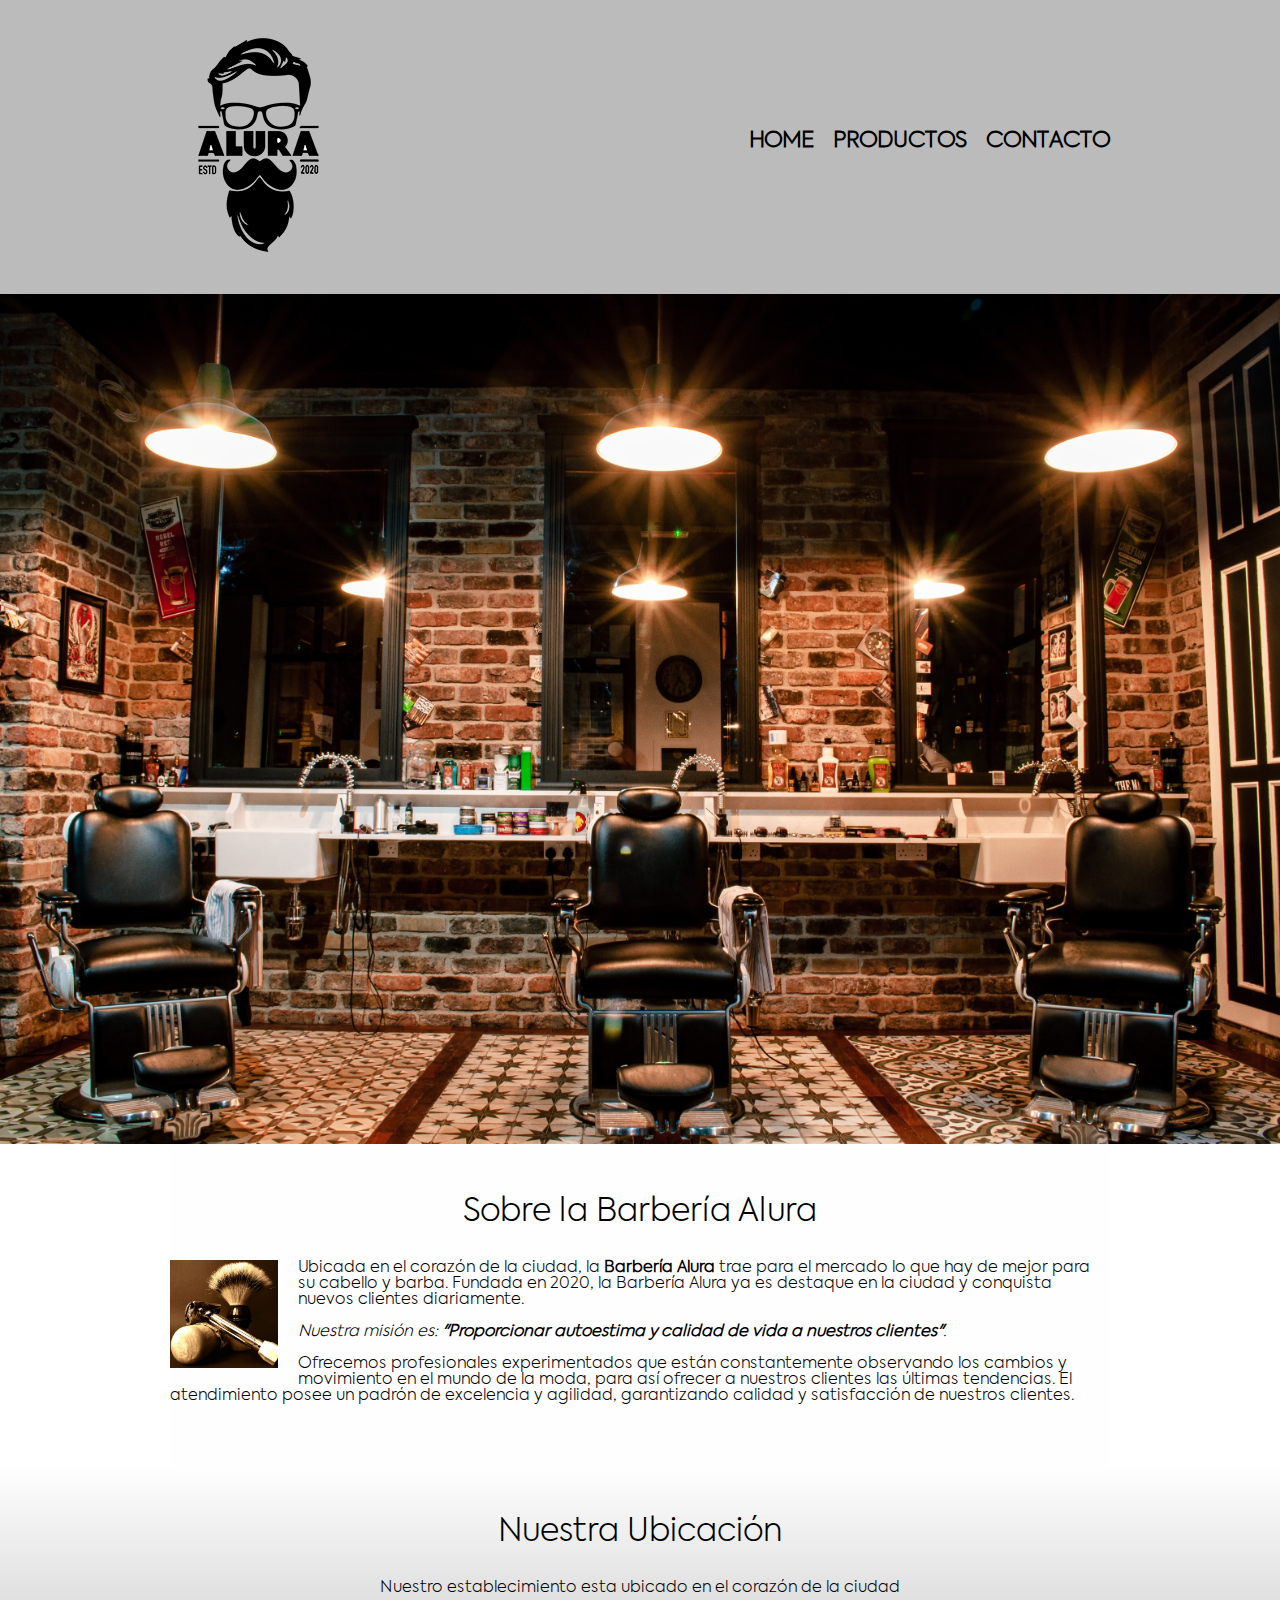
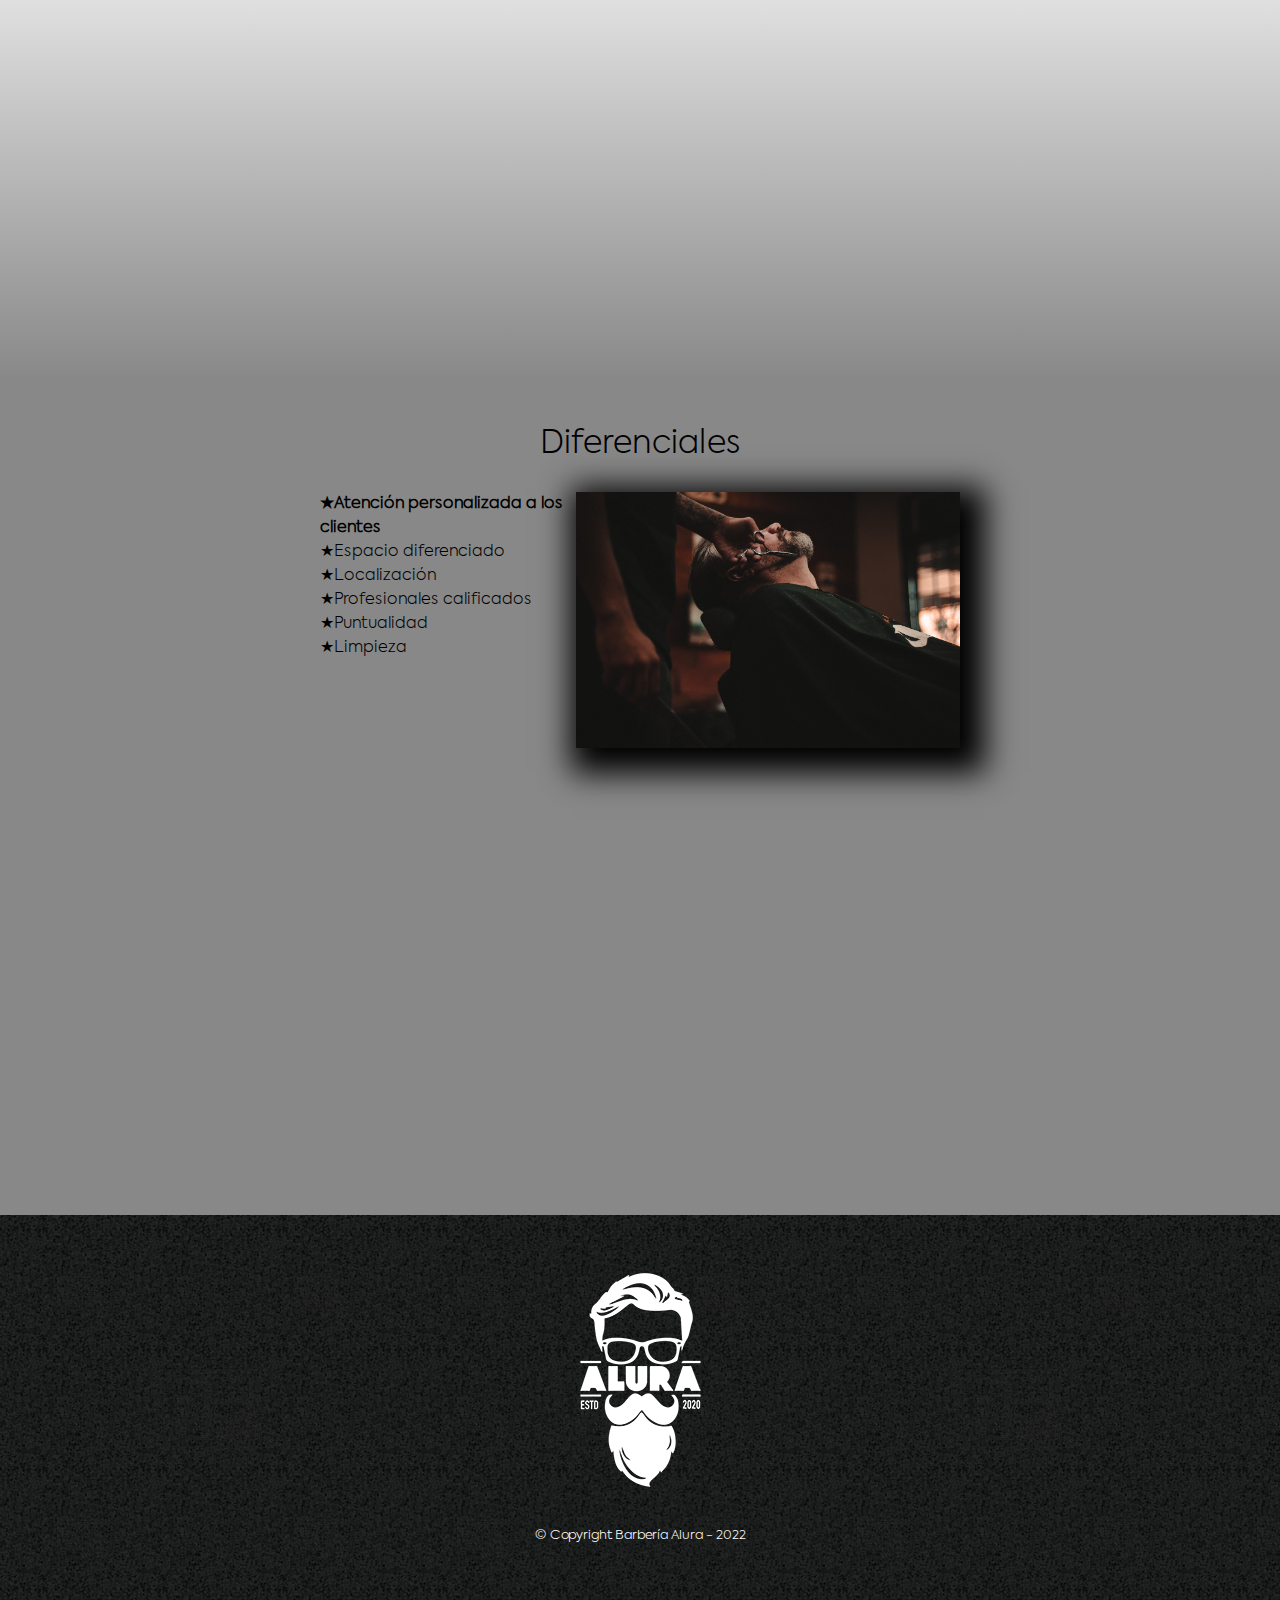
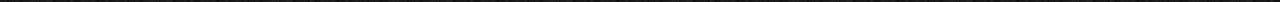
<file: BarberiaAlura2022/index.html>
<!DOCTYPE html>
<html lang="es">
  <head>
    <meta charset="utf-8">
    <meta name="viewport" content="width=device-width">
    <title>Barbería Alura</title>
    <link rel="stylesheet" href="reset.css">
    <link rel="stylesheet" href="style.css">
  </head>

  <body>
    <header>
      <div class="caja">
        <h1><img src="imagenes/logo.png" alt="Logo de Barbería Alura"></h1>
        <nav>
          <ul>
            <li><a href="index.html">Home</a></li>
            <li><a href="productos.html">Productos</a></li>
            <li><a href="contacto.html">Contacto</a></li>
          </ul>
        </nav>
      </div>
    </header>

    <img class="banner" src="banner/banner.jpeg">

    <main>
      <section class="principal">

        <h2 class="titulo-principal">Sobre la Barbería Alura</h2>

        <img class="utensilios" src="imagenes/utensilios.jpg" alt="Utensilios de un barbero.">

        <p>Ubicada en el corazón de la ciudad, la <strong>Barbería Alura</strong> trae para el mercado lo que hay de mejor para su cabello y barba. Fundada en 2020, la Barbería Alura ya es destaque en la ciudad y conquista nuevos clientes diariamente.</p>

        <p id="mision"><em>Nuestra misión es: <strong>"Proporcionar autoestima y calidad de vida a nuestros clientes"</strong>.</em></p>

        <p>Ofrecemos profesionales experimentados que están constantemente observando los cambios y movimiento en el mundo de la moda, para así ofrecer a nuestros clientes las últimas tendencias. El atendimiento posee un padrón de excelencia y agilidad, garantizando calidad y satisfacción de nuestros clientes. </p>

      </section>

      <section class="mapa">
        <h3 class="titulo-principal">Nuestra Ubicación</h3>
        <p>Nuestro establecimiento esta ubicado en el corazón de la ciudad</p>

        <div class="mapa-contenido">
          <iframe src="https://www.google.com/maps/embed?pb=!1m18!1m12!1m3!1d3656.4499774664737!2d-46.63452058441868!3d-23.58818986847004!2m3!1f0!2f0!3f0!3m2!1i1024!2i768!4f13.1!3m3!1m2!1s0x94ce5a2b2ed7f3a1%3A0xab35da2f5ca62674!2sCaelum%20-%20Education%20and%20Innovation!5e0!3m2!1ses!2spe!4v1670798376362!5m2!1ses!2spe" width="100%" height="300" style="border:0;" allowfullscreen="" loading="lazy" referrerpolicy="no-referrer-when-downgrade"></iframe>
        </div>
      </section>

      <section class="diferenciales">
        <h3 class="titulo-principal">Diferenciales</h3>

        <div class="contenido-diferenciales">
          <ul class="lista-diferenciales">
            <li class="items">Atención personalizada a los clientes</li>
            <li class="items">Espacio diferenciado</li>
            <li class="items">Localización</li>
            <li class="items">Profesionales calificados</li>
            <li class="items">Puntualidad</li>
            <li class="items">Limpieza</li>
          </ul><img src="diferenciales/diferenciales.jpg" class="imagen-diferenciales">
        </div>

        <div class="video">
          <iframe width="100%" height="315" src="https://www.youtube.com/embed/wcVVXUV0YUY" title="YouTube video player" frameborder="0" allow="accelerometer; autoplay; clipboard-write; encrypted-media; gyroscope; picture-in-picture" allowfullscreen></iframe>
        </div>
      </section>

    </main>

    <footer>
      <img src="imagenes/logo-blanco.png" alt="Logo de Barbería Alura">
      <p class="copyright">&copy Copyright Barbería Alura - 2022</p>
    </footer>
  </body>
</html>
</file>
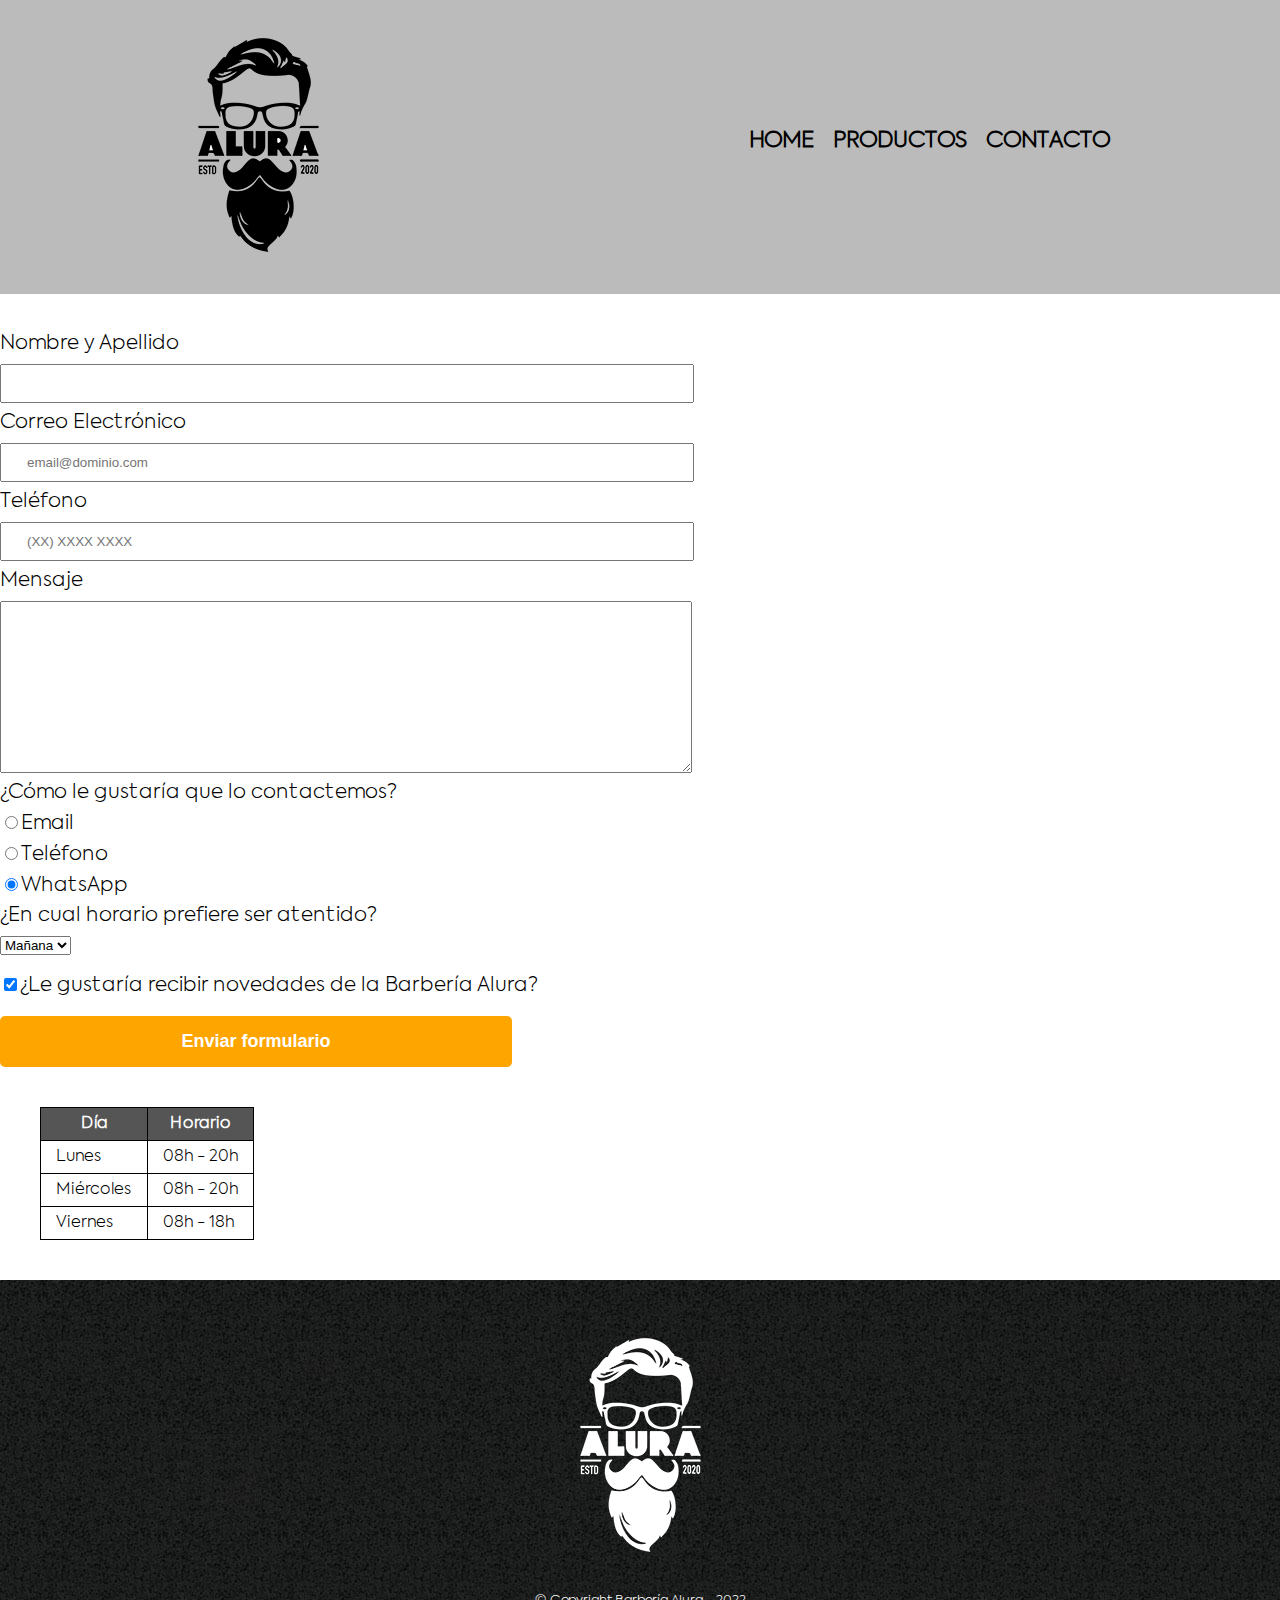
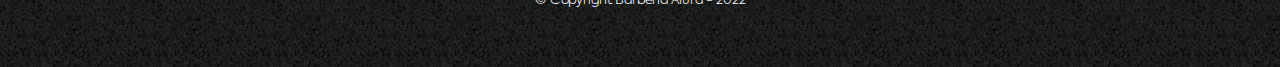
<file: BarberiaAlura2022/contacto.html>
<!DOCTYPE html>
<html lang="es">
  <head>
    <meta charset="utf-8">
    <title>Contacto - Barbería Alura</title>
    <link rel="stylesheet" href="reset.css">
    <link rel="stylesheet" href="style.css">
  </head>
  <body>
    <header>
      <div class="caja">
        <h1><img src="imagenes/logo.png" alt="Logo de Barbería Alura"></h1>
        <nav>
          <ul>
            <li><a href="index.html">Home</a></li>
            <li><a href="productos.html">Productos</a></li>
            <li><a href="contacto.html">Contacto</a></li>
          </ul>
        </nav>
      </div>
    </header>
    <main>
      <form>
        <label for="nombreApellido">Nombre y Apellido</label>
        <input type="text" id="nombreApellido" class="input-padron" required>

        <label for="correoElectronico">Correo Electrónico</label>
        <input type="email" id="correoElectronico" class="input-padron" required placeholder="email@dominio.com">

        <label for="telefono">Teléfono</label>
        <input type="tel" id="telefono" class="input-padron" required placeholder="(XX) XXXX XXXX">

        <label for="mensaje">Mensaje</label>
        <textarea id="mensaje" rows="10" cols="70" class="input-padron" required></textarea>

        <fieldset>
          <legend>¿Cómo le gustaría que lo contactemos?</legend>

          <label for="radio-email"><input type="radio" name="contacto" value="email" id="radio-email">Email</label>
          <label for="radio-telf"><input type="radio" name="contacto" value="telf" id="radio-telf">Teléfono</label>
          <label for="radio-wsp"><input type="radio" name="contacto" value="wsp" id="radio-wsp" checked>WhatsApp</label>
        </fieldset>

        <fieldset>
          <legend>¿En cual horario prefiere ser atentido?</legend>
          <select>
            <option>Mañana</option>
            <option>Tarde</option>
            <option>Noche</option>
          </select>
        </fieldset>

        <label class="checkbox"><input type="checkbox" checked>¿Le gustaría recibir novedades de la Barbería Alura?</label>
        <input type="submit" value="Enviar formulario" class="enviar">

      </form>
      <table>
        <thead>
          <tr>
            <th>Día</th>
            <th>Horario</th>
          </tr>
        </thead>
        <tbody>
          <tr>
            <td>Lunes</td>
            <td>08h - 20h</td>
          </tr>
          <tr>
            <td>Miércoles</td>
            <td>08h - 20h</td>
          </tr>
          <tr>
            <td>Viernes</td>
            <td>08h - 18h</td>
          </tr>
        </tbody>
      </table>

    </main>

    <footer>
      <img src="imagenes/logo-blanco.png" alt="Logo de Barbería Alura">
      <p class="copyright">&copy Copyright Barbería Alura - 2022</p>
    </footer>
  </body>
</html>
</file>
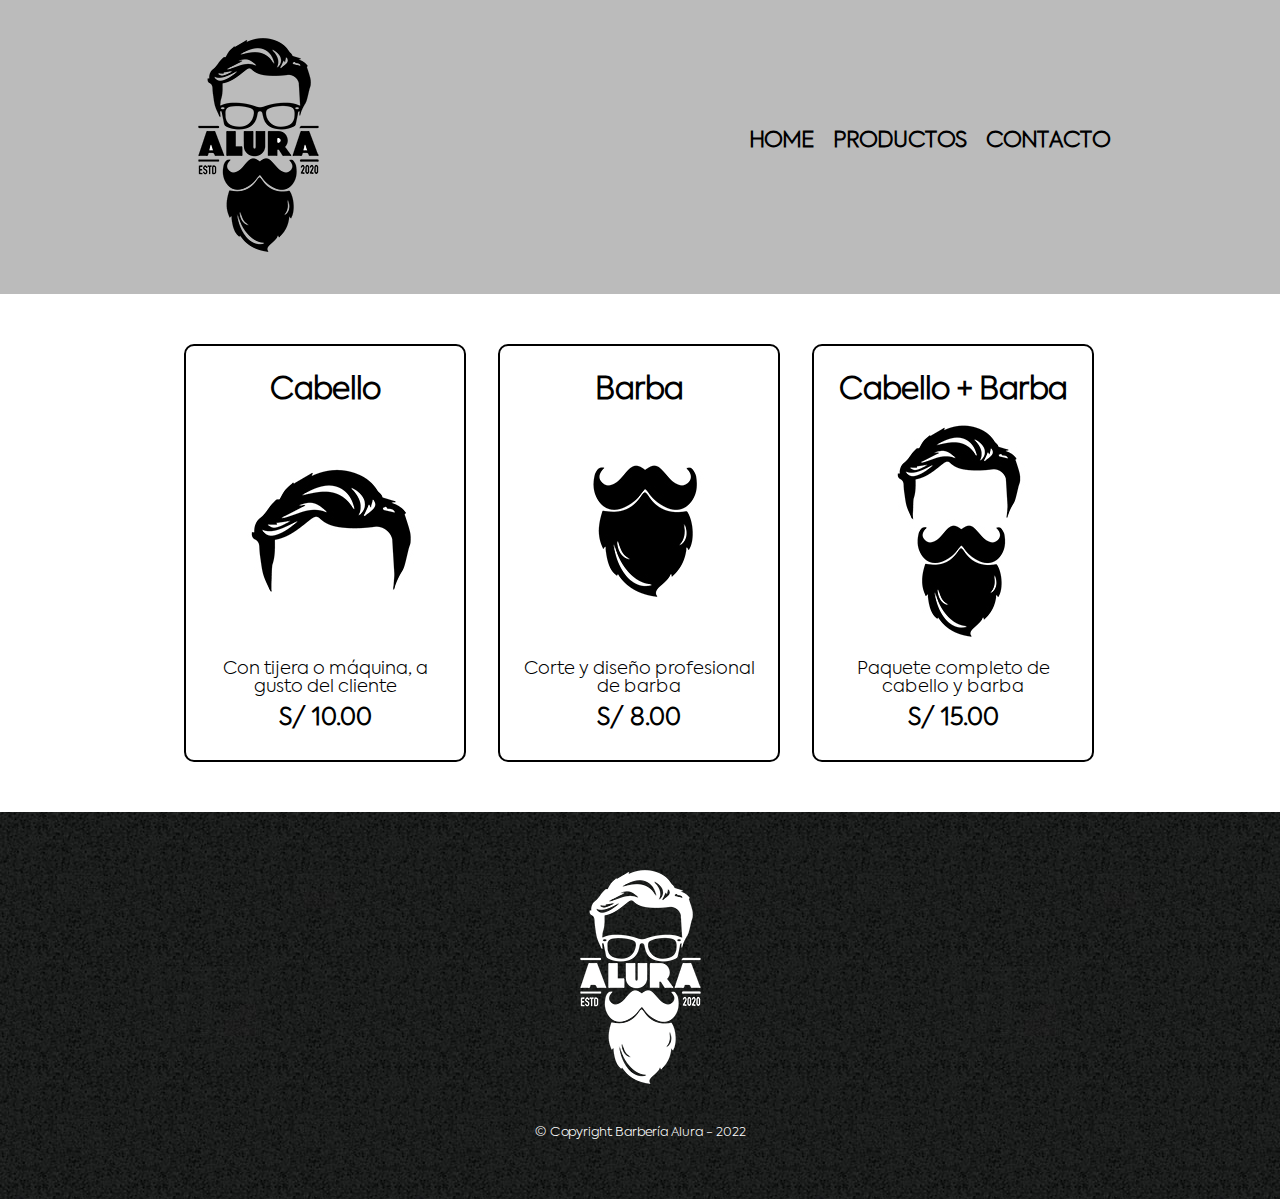
<file: BarberiaAlura2022/productos.html>
<!DOCTYPE html>

<!DOCTYPE html>
<html lang="es">
  <head>
    <meta charset="utf-8">
    <title>Productos - Barbería Alura</title>
    <link rel="stylesheet" href="reset.css">
    <link rel="stylesheet" href="style.css">
  </head>
  <body>
    <header>
      <div class="caja">
        <h1><img src="imagenes/logo.png"></h1>
        <nav>
          <ul>
            <li><a href="index.html">Home</a></li>
            <li><a href="productos.html">Productos</a></li>
            <li><a href="contacto.html">Contacto</a></li>
          </ul>
        </nav>
      </div>
    </header>

    <main>
      <ul class="productos">
        <li>
          <h2>Cabello</h2>
          <img src="imagenes/cabello.jpg">
          <p class="producto-desc">Con tijera o máquina, a gusto del cliente</p>
          <p class="producto-precio">S/ 10.00</p>

        </li>
        <li>
          <h2>Barba</h2>
          <img src="imagenes/barba.jpg">
          <p class="producto-desc">Corte y diseño profesional de barba</p>
          <p class="producto-precio">S/ 8.00</p>

        </li>
        <li>
          <h2>Cabello + Barba</h2>
          <img src="imagenes/cabello+barba.jpg">
          <p class="producto-desc">Paquete completo de cabello y barba</p>
          <p class="producto-precio">S/ 15.00</p>

        </li>
      </ul>

    </main>

    <footer>
      <img src="imagenes/logo-blanco.png">
      <p class="copyright">&copy Copyright Barbería Alura - 2022</p>
    </footer>
  </body>
</html>
</file>
<file: BarberiaAlura2022/style.css>
@font-face {
    font-family: 'Axiforma';
    src: local('Axiforma Light'), local('Axiforma-Light'),
        url('fonts/Axiforma-Light.woff2') format('woff2'),
        url('fonts/Axiforma-Light.woff') format('woff'),
        url('fonts/Axiforma-Light.ttf') format('truetype');
    font-weight: 300;
    font-style: normal;
  }

body{
  font-family: 'Axiforma',sans-serif;
}

header{
  background-color: #BBBBBB;
  padding: 20px 0;
}

.caja{
  width: 940px;
  position: relative;
  margin: 0 auto;
}

nav{
  position: absolute;
  top: 110px;
  right: 0;
}
nav li{
  display: inline;
  margin: 0 0 0 15px;
}

nav a{
  text-transform: uppercase;
  color: black;
  font-weight: bold;
  font-size: 22px;
  text-decoration: none;
}

nav a:hover{
  color: #c78c19;
  text-decoration: underline;
}

.productos{
  width: 940px;
  margin: 0 auto;
  padding: 50px;
}

.productos li{
  display: inline-block;
  text-align: center;
  width: 30%;
  vertical-align: top;
  /*background: #CCCCCC;*/
  margin: 0 1.5%;
  padding: 30px 20px;
  box-sizing: border-box;
  border: 2px solid #000000;
  border-radius: 10px;
}

.productos li:hover{
  border-color: #c78c19;
}

.productos li:active{
  border-color: #088c19;
}

.productos h2{
  font-size: 30px;
  font-weight: bold;
}

.productos li:hover h2{
  font-size: 33px;
  color: #c78c19;
}

.producto-desc{
  font-size: 18px;
}
.producto-precio{
  font-size: 24px;
  font-weight: bold;
  margin-top: 10px;
}

footer{
  text-align: center;
  background: url(imagenes/bg.jpg);
  padding: 40px;
}

.copyright{
  color: #FFFFFF;
  font-size: 13px;
  margin: 20px;
}

form{
  margin: 40px 0;
}

form label, form legend{
  display: block;
  font-size: 20px;
  margin: 0 0 10px;
}

.input-padron{
  display: block;
  margin: 0 0 10px;
  padding: 10px 25px;
  width: 50%;
}

.checkbox{
  margin: 20px 0;
}

.enviar{
  width: 40%;
  padding: 15px 0;
  font-size: 18px;
  font-weight: bold;
  color: white;
  background: orange;
  border: none;
  border-radius: 5px;
  transition: 1s all;
  cursor: pointer;
}

.enviar:hover{
  background: red;
  transform: scale(1.2);
}

table{
    margin: 40px 40px;
}

thead{
  background: #555555;
  color: white;
  font-weight: bold;
}

td, th{
  border: 1px solid #000000;
  padding: 8px 15px;
}

/*Aqui inicia el CSS para nuestra HOME*/
.banner{
  width: 100%;
}
/*
main > p{
  background: red;
}

img + p{
  background: lightyellow;
}

img ~ p{
   background: lightgreen;
}

.principal p:not(#mision){
  background: orange;
}
*/
.principal{
  padding: 3em 0;
  background: #FEFEFE;
  width: 940px;
  margin: 0 auto;
}

.titulo-principal{
  text-align: center;
  font-size: 2em;
  margin: 0 0 1em;
  clear: left;
  /*color: rgba(218, 0, 0,0.3);
  text-shadow: 2px 2px red*/
}
/*
.titulo-principal:first-letter{
  font-weight: bold;
}

.titulo-principal:before{
  content: "[";
}

.titulo-principal:after{
  content: "]";
}

.p:first-line{
  font-style: italic;
}
*/
.principal p{
  margin: 0 0 1em;
}

.principal strong{
  font-weight: bold;
}

.principal em{
  font-style: italic;
}

.utensilios{
  width: calc(20% - (20px * 4));
  float: left;
  margin: 0 20px 20px 0;
}

.mapa{
  padding: 3em 0;
  /*background: linear-gradient(90deg, orange 20%, blue, red, black);
  background: radial-gradient(orange 30%, blue, red, black);*/
  background: linear-gradient(#FEFEFE,#888888);
}
.mapa p{
  margin: 0 0 2em;
  text-align: center;
}

.mapa-contenido{
  width: 940px;
  margin: 0 auto;
}
.diferenciales{
  padding: 3em 0;
  background: #888888;
}

.contenido-diferenciales{
  width: 640px;
  margin: 0 auto;
}

.lista-diferenciales{
  width: 40%;
  display: inline-block;
  vertical-align: top;
}

.items{
    line-height: 1.5;
}

.items::before{
  content: "★";
}
.items:first-child{
  font-weight: bold;
}
/*
.items:nth-child(2n){
  font-weight: bold;
}*/

.imagen-diferenciales{
  width: 60%;
  transition: 400ms;
  box-shadow: 10px 10px 30px 15px #000000;
}

.imagen-diferenciales:hover{
  opacity: 0.3;

}

.video{
  width: 560px;
  margin: 3em auto;
}

@media screen and (max-width:480px) {
  h1{
    text-align: center;
  }
  nav{
    position: static;
  }

  .caja, .principal, .mapa-contenido, .contenido-diferenciales, .video{
    width:auto;
  }
  .lista-diferenciales, .imagen-diferenciales{
    width: 100%;
    margin: 1em auto;
  }
}
</file>
